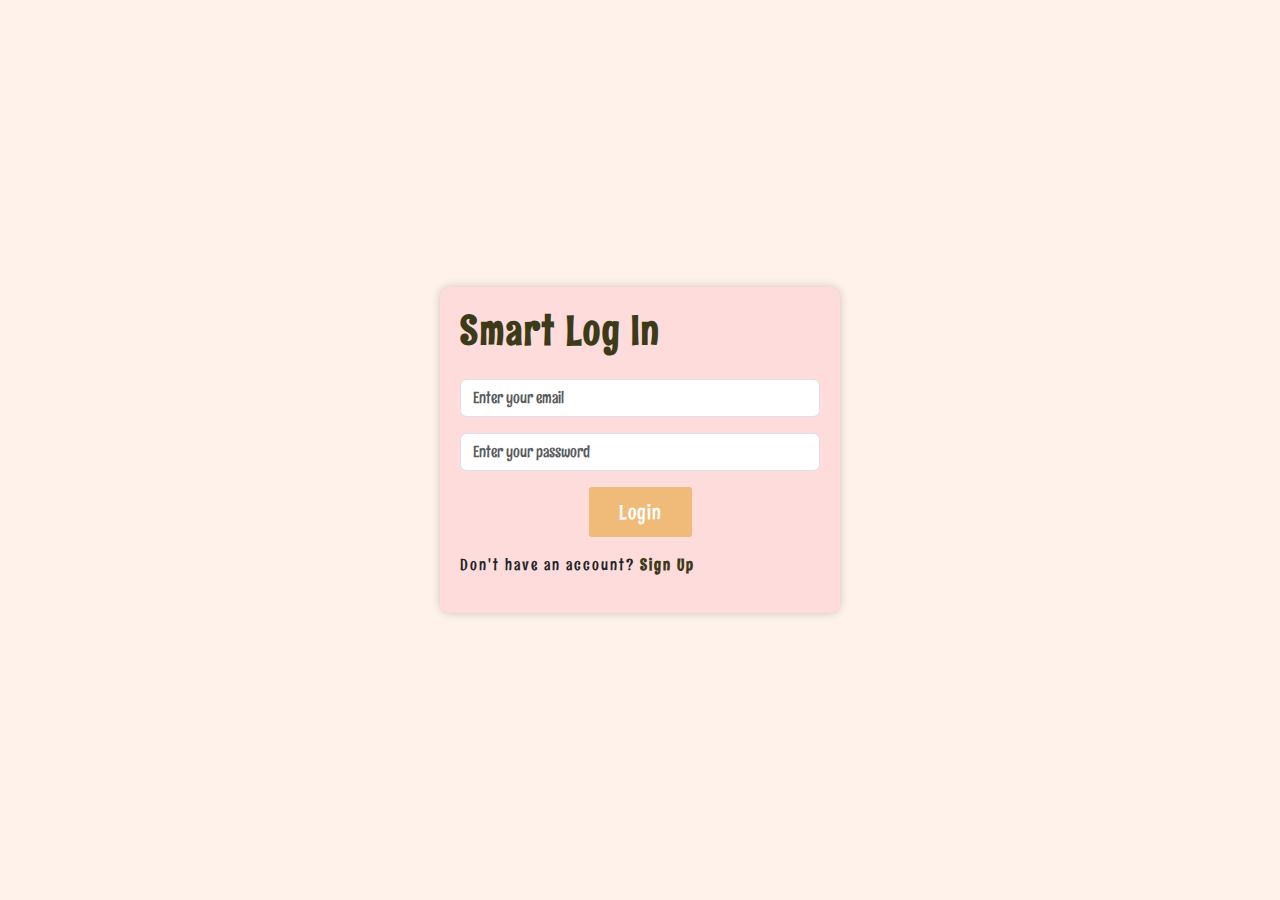
<file: index.html>
<!DOCTYPE html>
<html lang="en">

<head>
  <meta charset="UTF-8">
  <meta name="viewport" content="width=device-width, initial-scale=1.0">
  <link rel="preconnect" href="https://fonts.googleapis.com">
  <link rel="preconnect" href="https://fonts.gstatic.com" crossorigin>
  <link href="https://fonts.googleapis.com/css2?family=Rum+Raisin&display=swap" rel="stylesheet">
  <link rel="stylesheet" href="css/bootstrap.min.css">
  <link rel="stylesheet" href="css/media.css">
  <link rel="stylesheet" href="css/all.min.css">
  <link rel="stylesheet" href="css/style.css">

  <title>Login</title>
</head>

<body>
  <div class="container vh-100 d-flex justify-content-center align-items-center">
    <div class="mycard d-flex flex-column gap-3">
      <h2>Smart Log In</h2>
      <input type="email" name="signedInEmail" id="signedInEmail" class="form-control" placeholder="Enter your email">
      <input type="password" name="signedInPassword" class="form-control" id="signedInPassword"
        placeholder="Enter your password">
      <p class="text-danger d-none" id="signInError">email or password is incorrect</p>
      <button class="btn btn-peach" onclick="login()">Login</button>
      <p>Don't have an account? <a href="register.html">Sign Up</a></p>
    </div>
  </div>

  <script src="js/main.js"></script>
  <script src="js/bootstrap.bundle.min.js"></script>
</body>

</html>
</file>
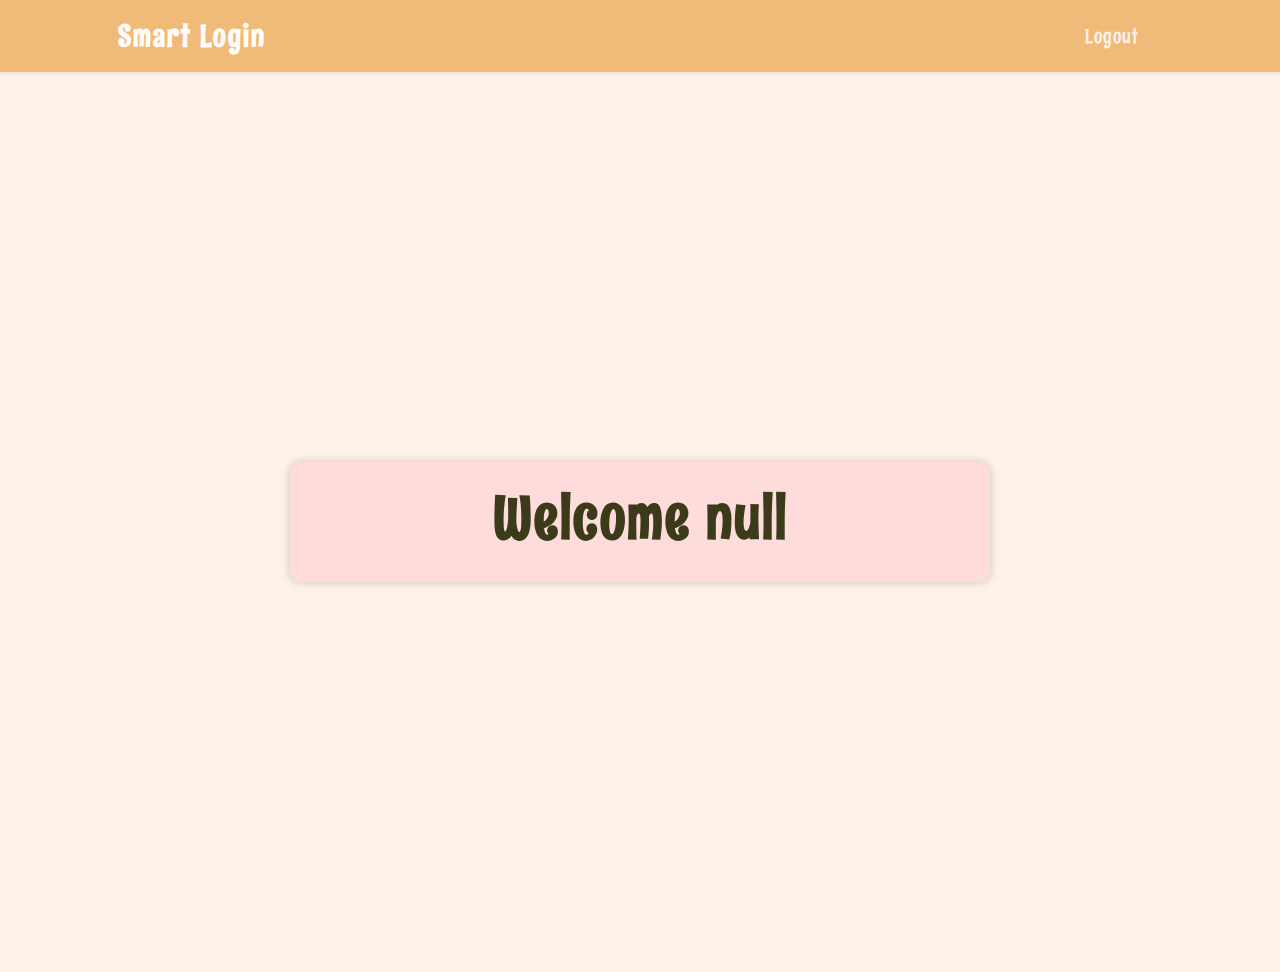
<file: dashboard.html>
<!DOCTYPE html>
<html lang="en">

<head>
  <meta charset="UTF-8">
  <meta name="viewport" content="width=device-width, initial-scale=1.0">
  <link rel="preconnect" href="https://fonts.googleapis.com">
  <link rel="preconnect" href="https://fonts.gstatic.com" crossorigin>
  <link href="https://fonts.googleapis.com/css2?family=Rum+Raisin&display=swap" rel="stylesheet">
  <link rel="stylesheet" href="css/bootstrap.min.css">
  <link rel="stylesheet" href="css/media.css">
  <link rel="stylesheet" href="css/all.min.css">
  <link rel="stylesheet" href="css/style.css">

  <title>Login</title>
</head>

<body>
  <nav class="navbar bg-pink navbar-expand-lg shadow-sm">
    <div class="container px-5">
      <a class="navbar-brand" href="#">Smart Login</a> <button class="navbar-toggler" type="button"
        data-bs-toggle="collapse" data-bs-target="#navbarSupportedContent" aria-controls="navbarSupportedContent"
        aria-expanded="false" aria-label="Toggle navigation">
        <span>↙️</span> </button>
      <div class="collapse navbar-collapse" id="navbarSupportedContent">
        <ul class="navbar-nav ms-auto mb-2 mb-lg-0 flex-nowrap">
          <li class="nav-item">
            <button class="btn btn-nav"><a class="nav-link" aria-current="page"
                href="index.html">Logout
              </a></button>
          </li>

        </ul>
      </div>
    </div>
  </nav>
  <section class="d-flex justify-content-center align-items-center vh-100">
    <div class="container my-dash" id="dashboard">
    </div>
  </section>
  <script src="js/main.js"></script>
  <script src="js/bootstrap.bundle.min.js"></script>
</body>

</html>
</file>
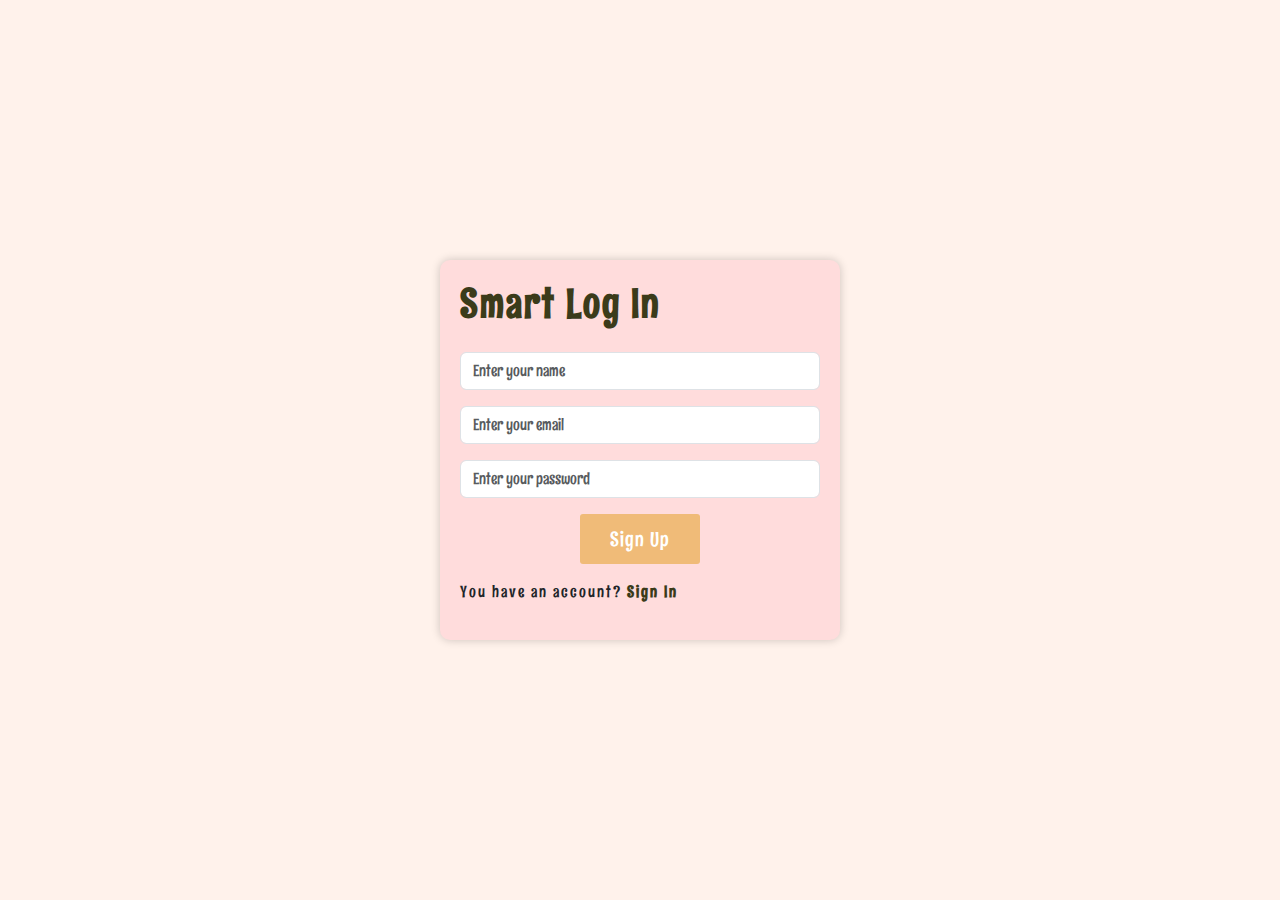
<file: register.html>
<!DOCTYPE html>
<html lang="en">

<head>
  <meta charset="UTF-8">
  <meta name="viewport" content="width=device-width, initial-scale=1.0">
  <link rel="preconnect" href="https://fonts.googleapis.com">
  <link rel="preconnect" href="https://fonts.gstatic.com" crossorigin>
  <link href="https://fonts.googleapis.com/css2?family=Rum+Raisin&display=swap" rel="stylesheet">
  <link rel="stylesheet" href="css/bootstrap.min.css">
  <link rel="stylesheet" href="css/media.css">
  <link rel="stylesheet" href="css/all.min.css">
  <link rel="stylesheet" href="css/style.css">

  <title>Login</title>
</head>

<body>
  <div class="container vh-100 d-flex justify-content-center align-items-center">
    <div class="mycard d-flex flex-column gap-3">
      <h2>Smart Log In</h2>
      <input type="text" name="userName" id="userName" class="form-control" placeholder="Enter your name">
      <input type="email" name="registerEmail" id="registerEmail" class="form-control" placeholder="Enter your email">
      <input type="password" name="registerPassword" class="form-control" id="registerPassword"
        placeholder="Enter your password">
      <p class="text-danger d-none" id="registerError">email is already registered</p>
      <p class="text-danger d-none" id="emptyInputError">all fields are required</p>
      <p class="text-success d-none text-center" id="registerSuccess">Success!</p>
      <button class="btn btn-peach" onclick="register()">Sign Up</button>
      <p>You have an account? <a href="index.html">Sign In</a></p>
    </div>
  </div>

  <script src="js/main.js"></script>
  <script src="js/bootstrap.bundle.min.js"></script>
</body>

</html>
</file>
<file: css/media.css>
@media (max-width: 1400px) {}

@media (max-width: 1200px) {}

@media (max-width: 992px) {}

@media (max-width: 768px) {}

@media (max-width: 576px) {}
</file>
<file: css/style.css>
body {
  background-color: #FFF2EB;
  font-family: "Rum Raisin", sans-serif;
  letter-spacing: 2px;
}

/* -------------------- index ----------------------- */
.mycard {
  width: 400px;
  padding: 20px;
  background: #FFDCDC;
  border-radius: 10px;
  box-shadow: 0 0 10px rgba(0, 0, 0, 0.2);
}

h2 {
  font-size: 40px;
  font-weight: 700;
  color: #3B3B1A;
}

.btn-peach {
  background-color: #F0BB78;
  border: none;
  width: fit-content;
  margin: auto;
  border-radius: 3px;
  padding: 10px 30px;
  color: white;
  cursor: pointer;
  font-size: 20px;
  letter-spacing: 1px;
}

.btn-peach:hover {
  background-color: #ffae57;
  color: white;
}

a {
  color: #3B3B1A;
  text-decoration: none;
  font-weight: 600;
}

a:hover {
  text-decoration: underline;
}

/* -------------------- dashboard ----------------------- */
.bg-pink {
  background-color: #F0BB78;
}

.navbar-brand {
  font-family: "Rum Raisin", sans-serif;
  font-size: 30px;
  line-height: 26px;
  font-weight: 800;
  letter-spacing: 2px;
  color: #FFFCFB;
}

.navbar-brand:hover,
.navbar-brand:focus {
  color: #FFFCFB;
  text-decoration: none;
}

.btn-nav {
  border: 3px solid #FFF2EB;
  border-radius: 5px;
  padding: 5px 15px;
  cursor: pointer;
  font-size: 20px;
  letter-spacing: 1px;
  border: none;
}

.btn-nav:hover,
.btn-nav:focus,
.btn-nav:active {
  background-color: #FFF2EB;
}

.btn-nav a{
  color: #FFF2EB;
  text-decoration: none;
}

.btn-nav:hover a,
.btn-nav:focus a,
.btn-nav:active a {
  color: #F0BB78;
  text-decoration: none;
}

.my-dash {
  padding: 20px;
  width: 700px;
  background-color: #FFDCDC;
  border-radius: 10px;
  box-shadow: 0 0 10px rgba(0, 0, 0, 0.2);
}

h1 {
  font-size: 60px;
  font-weight: 700;
  color: #3B3B1A;
}
</file>
